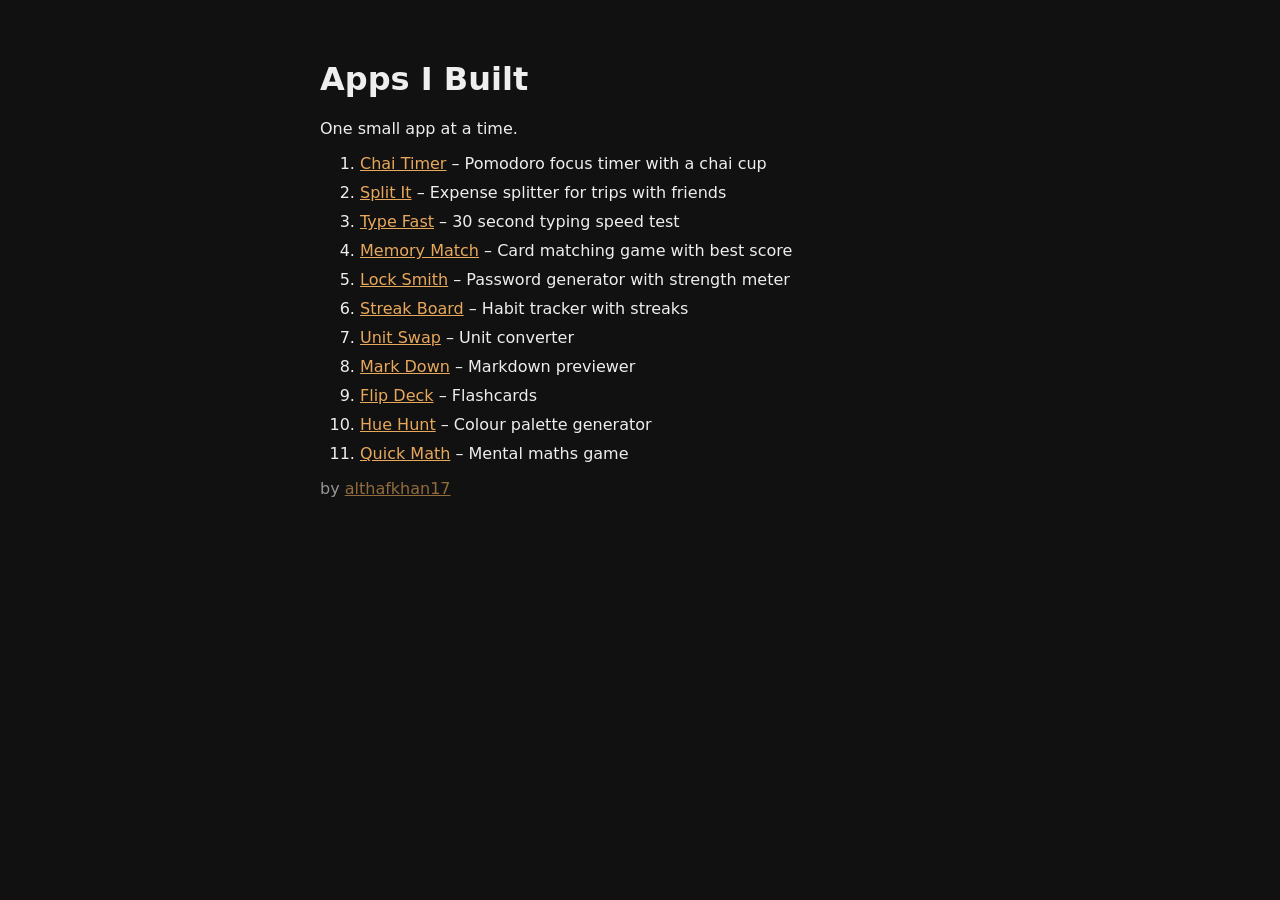
<file: index.html>
<!DOCTYPE html>
<html lang="en"><head><meta charset="UTF-8"><meta name="viewport" content="width=device-width, initial-scale=1.0">
<title>Apps I Built</title>
<style>body{font-family:system-ui,sans-serif;background:#111;color:#eee;max-width:640px;margin:60px auto;padding:0 20px}a{color:#e8a85c}li{margin:10px 0}</style>
</head><body>
<h1>Apps I Built</h1>
<p>One small app at a time.</p>
<ol>
  <li><a href="chai-timer/">Chai Timer</a> – Pomodoro focus timer with a chai cup</li>
  <li><a href="expense-splitter/">Split It</a> – Expense splitter for trips with friends</li>
  <li><a href="typing-test/">Type Fast</a> – 30 second typing speed test</li>
  <li><a href="memory-match/">Memory Match</a> – Card matching game with best score</li>
  <li><a href="password-generator/">Lock Smith</a> – Password generator with strength meter</li>
  <li><a href="habit-tracker/">Streak Board</a> – Habit tracker with streaks</li>
  <li><a href="unit-converter/">Unit Swap</a> – Unit converter</li>
  <li><a href="markdown-previewer/">Mark Down</a> – Markdown previewer</li>
  <li><a href="flashcards/">Flip Deck</a> – Flashcards</li>
  <li><a href="color-palette/">Hue Hunt</a> – Colour palette generator</li>
  <li><a href="quick-math/">Quick Math</a> – Mental maths game</li>
</ol>
<p style="opacity:.6">by <a href="https://github.com/althafkhan17">althafkhan17</a></p>
</body></html>
</file>
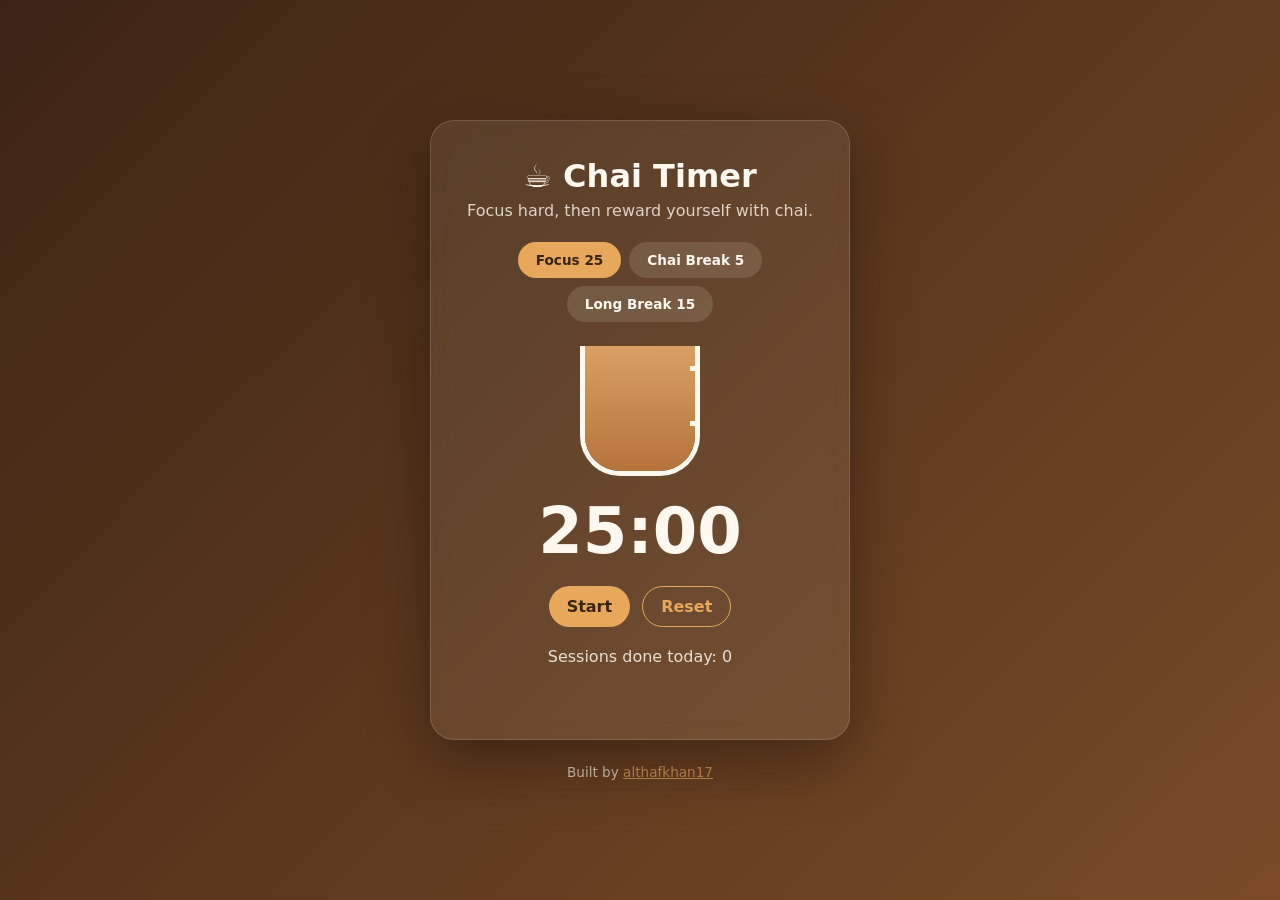
<file: chai-timer/index.html>
<!DOCTYPE html>
<html lang="en">
<head>
<meta charset="UTF-8">
<meta name="viewport" content="width=device-width, initial-scale=1.0">
<title>Chai Timer ☕ – Focus. Break. Chai.</title>
<link rel="stylesheet" href="style.css">
</head>
<body>
<main class="card">
  <h1>☕ Chai Timer</h1>
  <p class="tag">Focus hard, then reward yourself with chai.</p>
  <div class="modes">
    <button data-mode="focus" class="active">Focus 25</button>
    <button data-mode="short">Chai Break 5</button>
    <button data-mode="long">Long Break 15</button>
  </div>
  <div class="cup"><div class="fill" id="fill"></div></div>
  <div class="time" id="time">25:00</div>
  <div class="controls">
    <button id="start">Start</button>
    <button id="reset" class="ghost">Reset</button>
  </div>
  <p class="stats">Sessions done today: <span id="count">0</span></p>
  <p class="quote" id="quote"></p>
</main>
<footer>Built by <a href="https://github.com/althafkhan17">althafkhan17</a></footer>
<script src="app.js"></script>
</body>
</html>
</file>
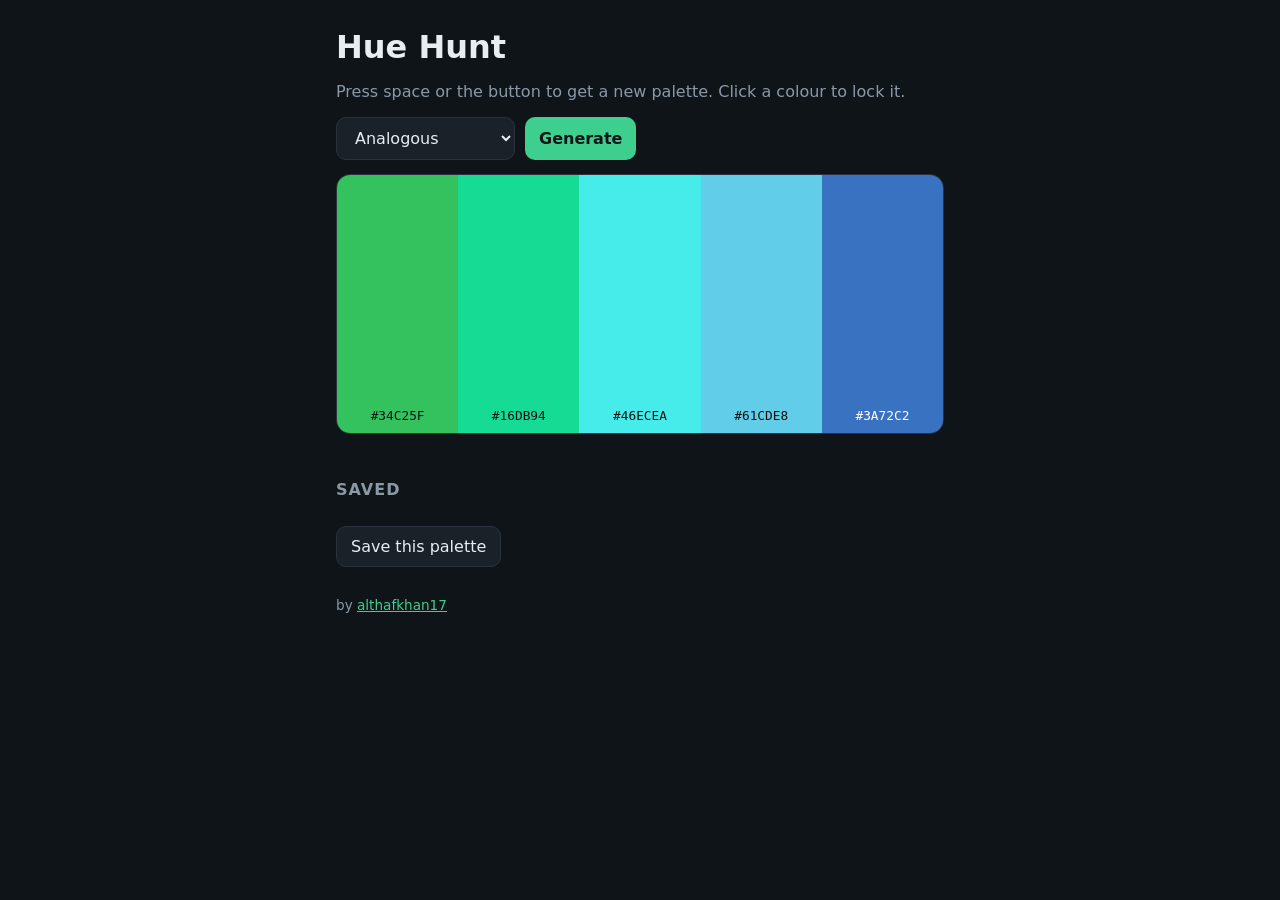
<file: color-palette/index.html>
<!DOCTYPE html>
<html lang="en"><head><meta charset="utf-8"><meta name="viewport" content="width=device-width,initial-scale=1">
<title>Hue Hunt</title><link rel="stylesheet" href="style.css"></head>
<body><div class="app">
<header><h1>Hue Hunt</h1><p class="tagline">Press space or the button to get a new palette. Click a colour to lock it.</p></header>
<div class="controls"><select id="mode"><option value="analogous">Analogous</option><option value="complementary">Complementary</option><option value="triadic">Triadic</option><option value="random">Random</option></select>
<button id="gen">Generate</button></div>
<div id="palette" class="palette"></div>
<p id="msg" class="msg"></p>
<h2>Saved</h2><div id="saved" class="saved"></div>
<button id="save" class="ghost">Save this palette</button>
<footer>by <a href="https://github.com/althafkhan17">althafkhan17</a></footer>
</div><script src="app.js"></script></body></html>
</file>
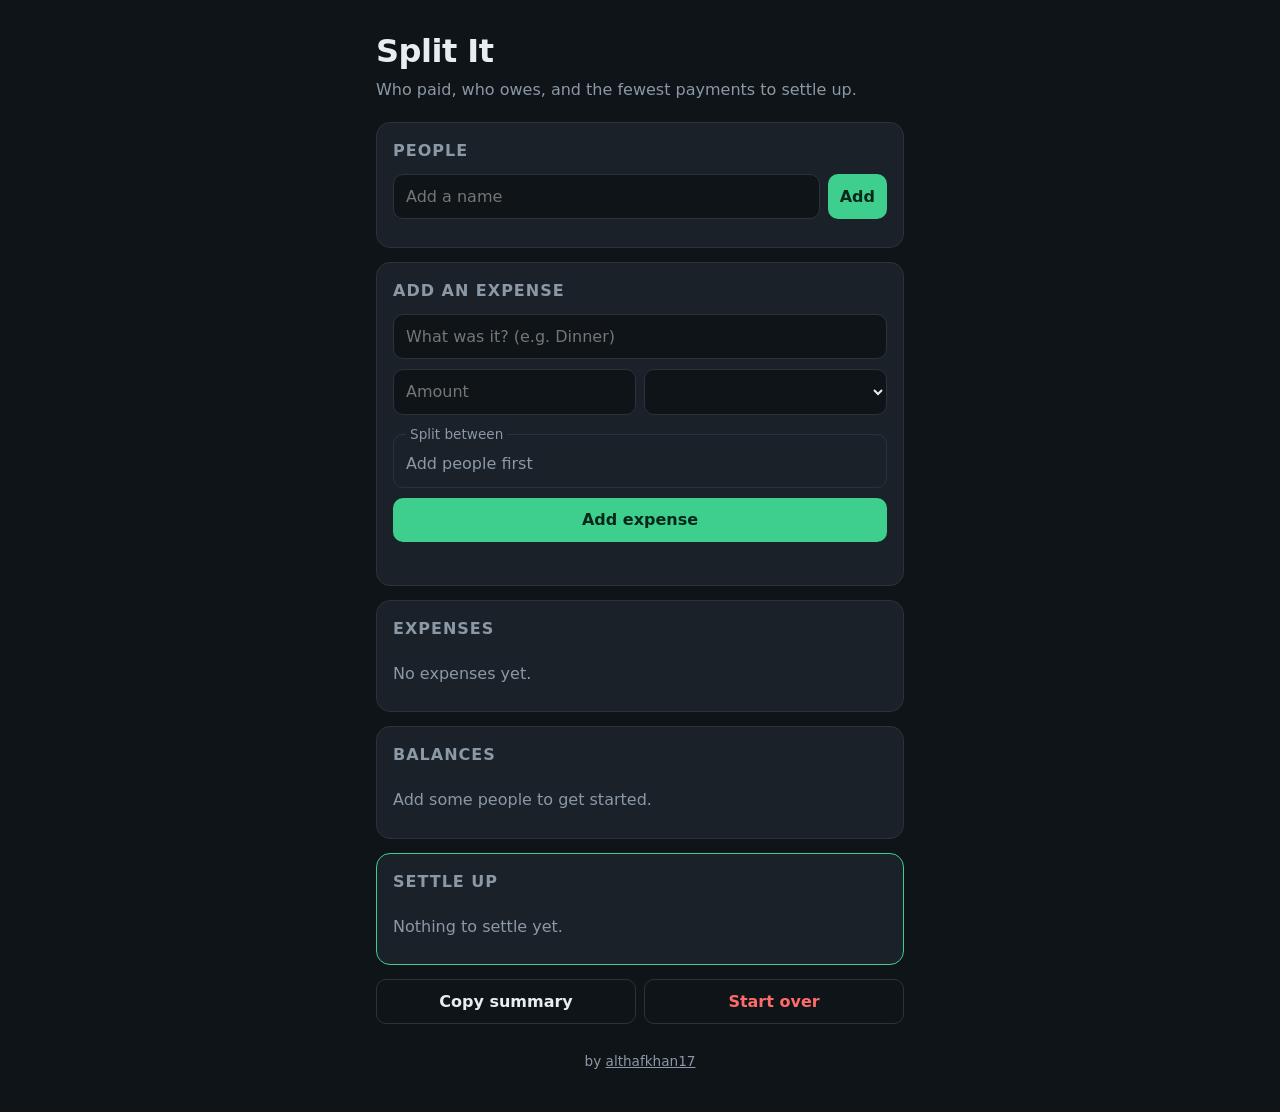
<file: expense-splitter/index.html>
<!DOCTYPE html>
<html lang="en">
<head>
  <meta charset="UTF-8">
  <meta name="viewport" content="width=device-width, initial-scale=1.0">
  <title>Split It</title>
  <link rel="stylesheet" href="style.css">
</head>
<body>
  <main class="app">
    <header>
      <h1>Split It</h1>
      <p class="tagline">Who paid, who owes, and the fewest payments to settle up.</p>
    </header>

    <section class="card">
      <h2>People</h2>
      <form id="person-form" class="row">
        <input id="person-name" type="text" placeholder="Add a name" maxlength="20" autocomplete="off" required>
        <button type="submit">Add</button>
      </form>
      <ul id="people" class="chips"></ul>
    </section>

    <section class="card">
      <h2>Add an expense</h2>
      <form id="expense-form" class="stack">
        <input id="exp-desc" type="text" placeholder="What was it? (e.g. Dinner)" maxlength="40" required>
        <div class="row">
          <input id="exp-amount" type="number" min="0.01" step="0.01" inputmode="decimal" placeholder="Amount" required>
          <select id="exp-payer" required></select>
        </div>
        <fieldset>
          <legend>Split between</legend>
          <div id="exp-split" class="checks"></div>
        </fieldset>
        <button type="submit">Add expense</button>
        <p id="form-error" class="error" role="alert"></p>
      </form>
    </section>

    <section class="card">
      <div class="card-head">
        <h2>Expenses</h2>
        <span id="total" class="muted"></span>
      </div>
      <ul id="expenses" class="list"></ul>
    </section>

    <section class="card">
      <h2>Balances</h2>
      <ul id="balances" class="list"></ul>
    </section>

    <section class="card highlight">
      <h2>Settle up</h2>
      <ul id="settle" class="list"></ul>
    </section>

    <div class="actions">
      <button id="copy-btn" class="ghost">Copy summary</button>
      <button id="reset-btn" class="ghost danger">Start over</button>
    </div>

    <footer>by <a href="https://github.com/althafkhan17">althafkhan17</a></footer>
  </main>
  <script src="app.js"></script>
</body>
</html>
</file>
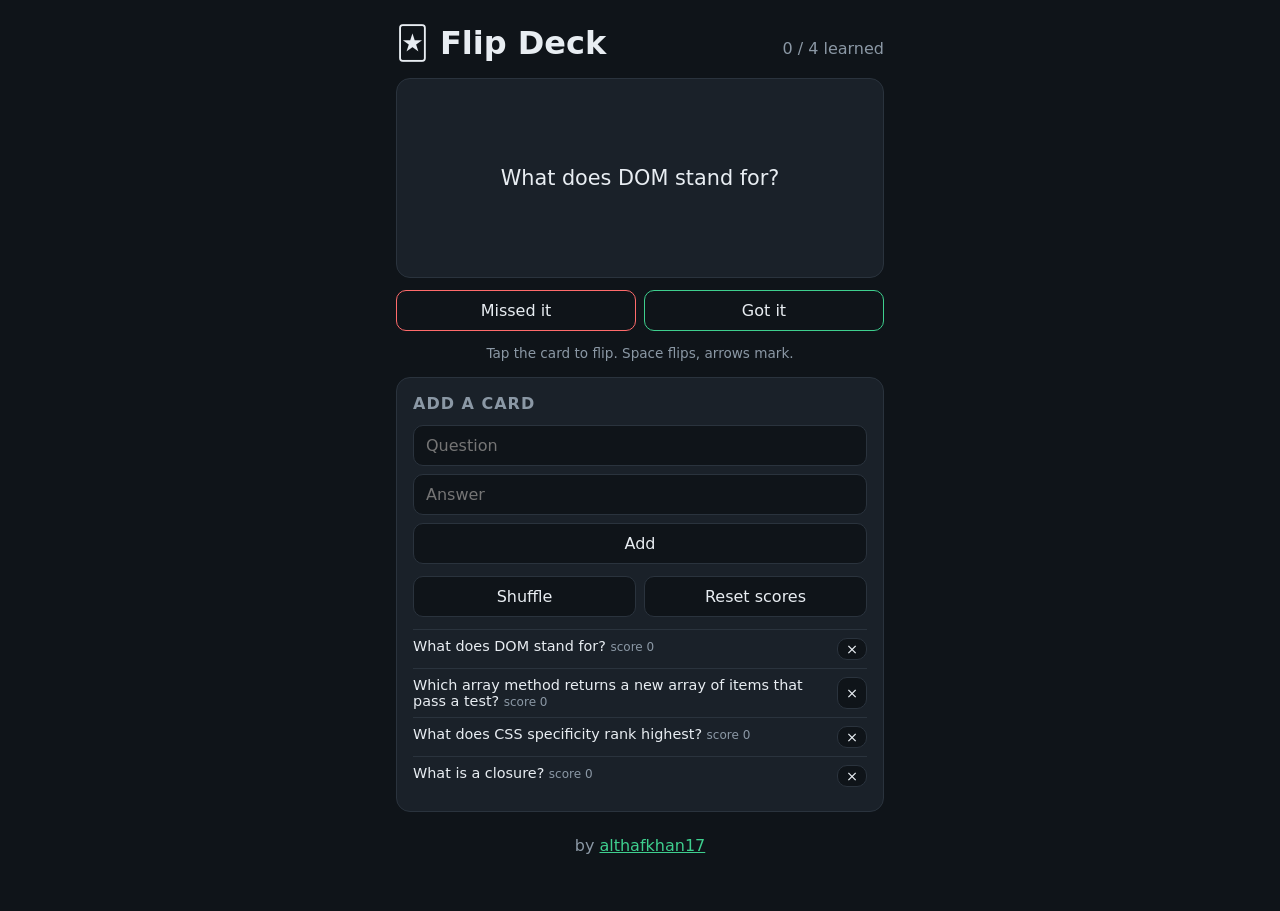
<file: flashcards/index.html>
<!DOCTYPE html>
<html lang="en"><head><meta charset="utf-8"><meta name="viewport" content="width=device-width,initial-scale=1">
<title>Flip Deck</title><link rel="stylesheet" href="style.css"></head>
<body><main class="wrap">
<header><h1>🃏 Flip Deck</h1><span id="progress"></span></header>
<section class="card-area">
<button id="card" class="fc" aria-label="Flashcard, press to flip"><span id="face"></span></button>
<div class="row"><button id="wrong" class="bad">Missed it</button><button id="right" class="good">Got it</button></div>
<p class="hint">Tap the card to flip. Space flips, arrows mark.</p>
</section>
<section class="panel">
<h2>Add a card</h2>
<form id="form"><input id="q" placeholder="Question" required><input id="a" placeholder="Answer" required><button>Add</button></form>
<div class="row"><button id="shuffle">Shuffle</button><button id="reset">Reset scores</button></div>
<ul id="list"></ul>
</section>
<p class="foot">by <a href="https://github.com/althafkhan17">althafkhan17</a></p>
</main><script src="app.js"></script></body></html>
</file>
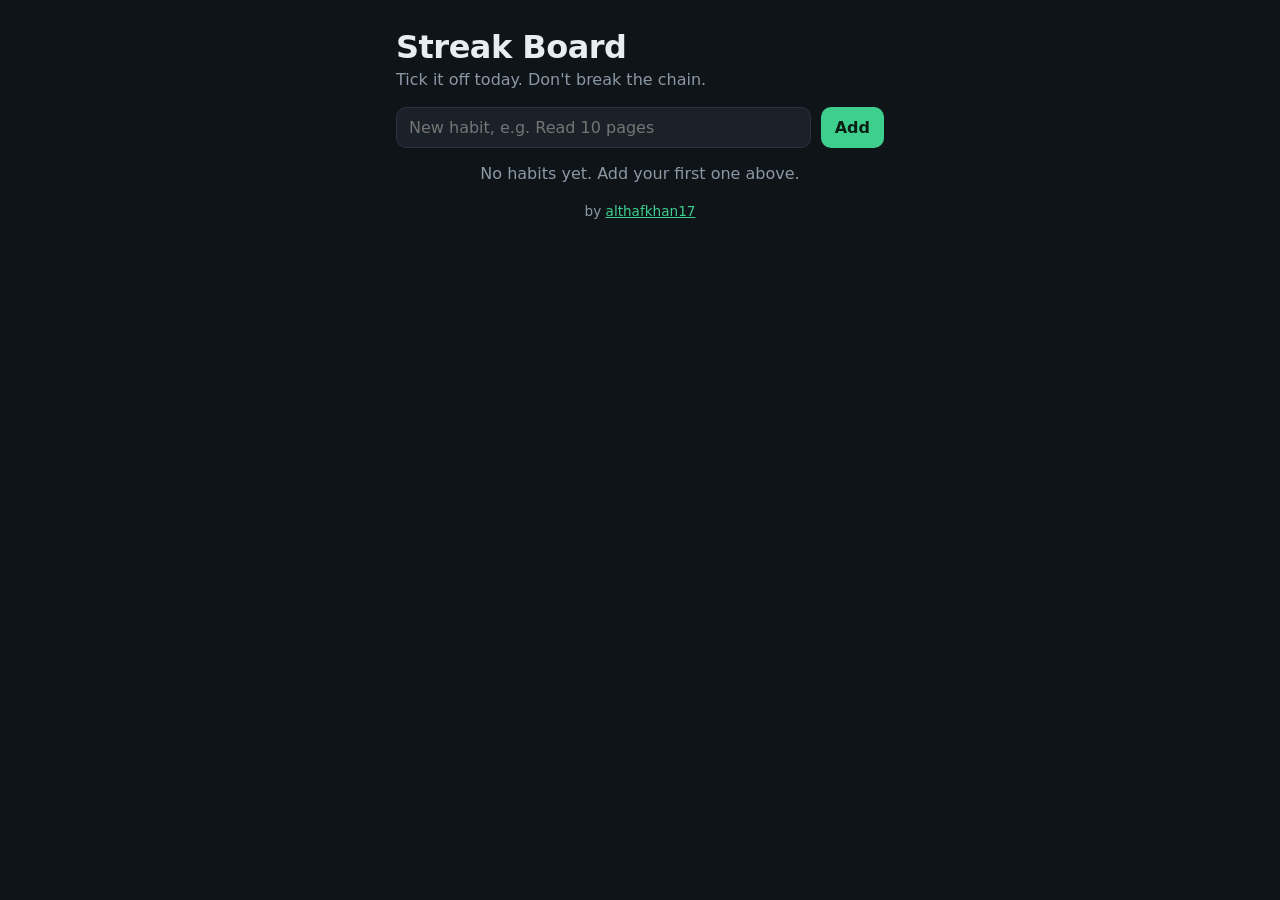
<file: habit-tracker/index.html>
<!DOCTYPE html>
<html lang="en">
<head>
<meta charset="UTF-8">
<meta name="viewport" content="width=device-width, initial-scale=1">
<title>Streak Board</title>
<link rel="stylesheet" href="style.css">
</head>
<body>
<main class="app">
  <header>
    <h1>Streak Board</h1>
    <p class="tagline">Tick it off today. Don't break the chain.</p>
  </header>
  <form id="form" class="add">
    <input id="name" type="text" maxlength="40" placeholder="New habit, e.g. Read 10 pages" aria-label="Habit name" required>
    <button type="submit">Add</button>
  </form>
  <section id="list" class="list" aria-label="Habits"></section>
  <p id="empty" class="empty">No habits yet. Add your first one above.</p>
  <footer>by <a href="https://github.com/althafkhan17">althafkhan17</a></footer>
</main>
<script src="logic.js"></script>
<script src="app.js"></script>
</body>
</html>
</file>
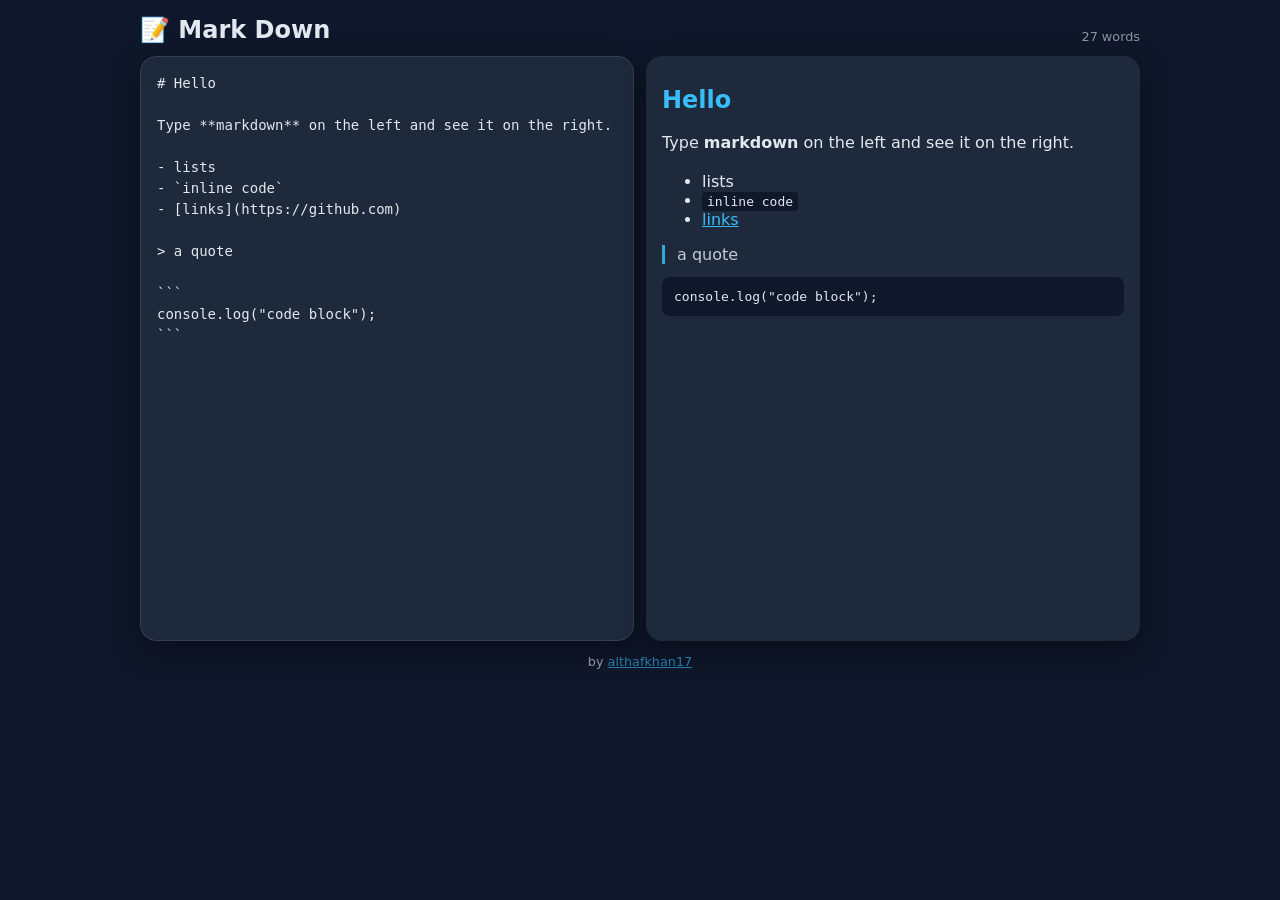
<file: markdown-previewer/index.html>
<!DOCTYPE html>
<html lang="en"><head><meta charset="utf-8"><meta name="viewport" content="width=device-width,initial-scale=1">
<title>Mark Down</title><link rel="stylesheet" href="style.css"></head>
<body><main class="wrap">
<header><h1>📝 Mark Down</h1><span id="count"></span></header>
<div class="panes">
<textarea id="src" spellcheck="false" aria-label="Markdown input"></textarea>
<div id="out" class="preview" aria-live="polite"></div>
</div>
<p class="foot">by <a href="https://github.com/althafkhan17">althafkhan17</a></p>
</main><script src="app.js"></script></body></html>
</file>
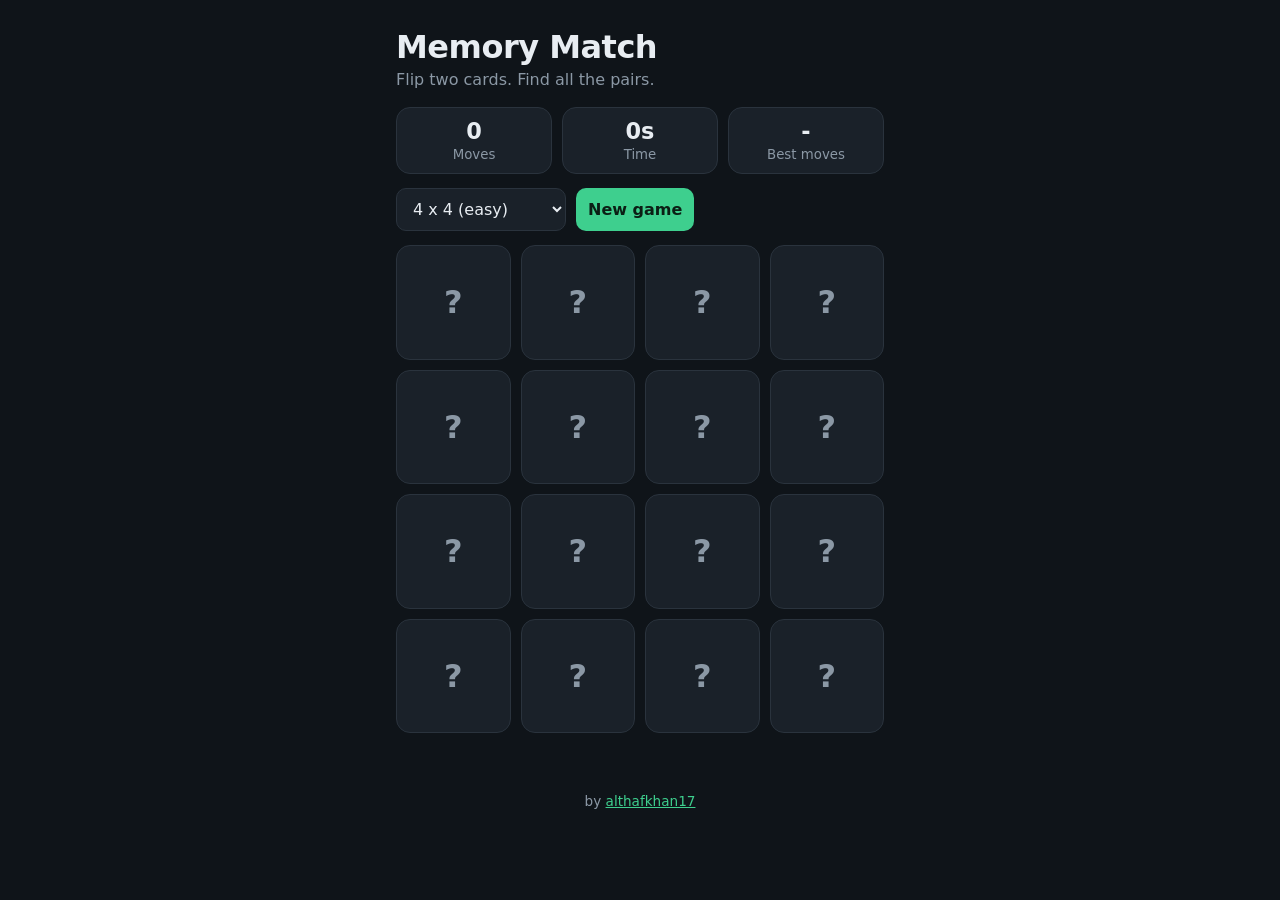
<file: memory-match/index.html>
<!DOCTYPE html>
<html lang="en">
<head>
<meta charset="UTF-8">
<meta name="viewport" content="width=device-width, initial-scale=1">
<title>Memory Match</title>
<link rel="stylesheet" href="style.css">
</head>
<body>
<main class="app">
  <header>
    <h1>Memory Match</h1>
    <p class="tagline">Flip two cards. Find all the pairs.</p>
  </header>
  <section class="stats">
    <div class="stat"><span id="moves">0</span><small>Moves</small></div>
    <div class="stat"><span id="time">0s</span><small>Time</small></div>
    <div class="stat"><span id="best">-</span><small>Best moves</small></div>
  </section>
  <div class="controls">
    <select id="size" aria-label="Board size">
      <option value="8">4 x 4 (easy)</option>
      <option value="12">4 x 6 (medium)</option>
    </select>
    <button id="restart">New game</button>
  </div>
  <section id="board" class="board" aria-label="Game board"></section>
  <p id="msg" class="msg"></p>
  <footer>by <a href="https://github.com/althafkhan17">althafkhan17</a></footer>
</main>
<script src="app.js"></script>
</body>
</html>
</file>
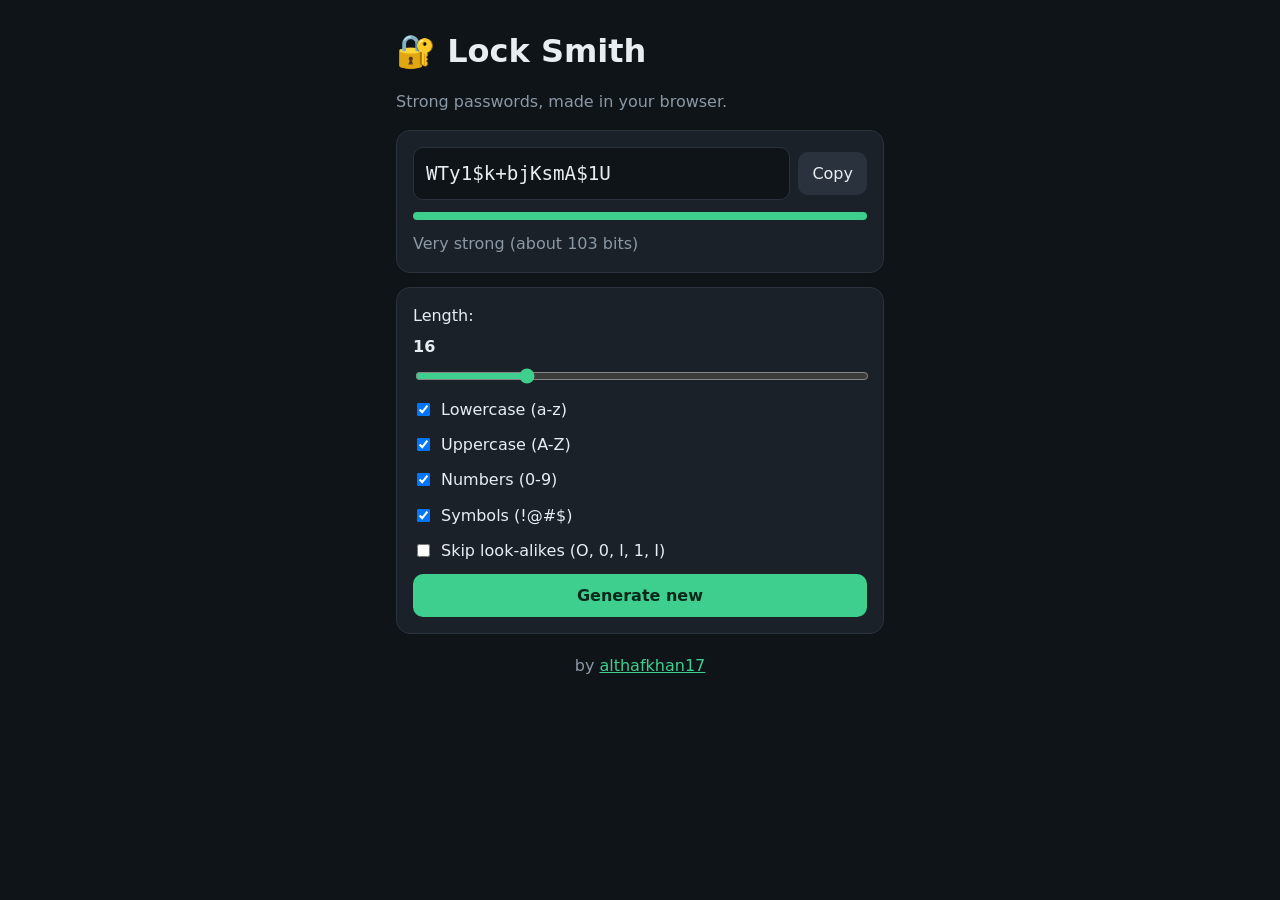
<file: password-generator/index.html>
<!DOCTYPE html>
<html lang="en">
<head>
<meta charset="UTF-8">
<meta name="viewport" content="width=device-width, initial-scale=1">
<title>Lock Smith - Password Generator</title>
<link rel="stylesheet" href="style.css">
</head>
<body>
<main class="app">
  <h1>🔐 Lock Smith</h1>
  <p class="tagline">Strong passwords, made in your browser.</p>
  <section class="card">
    <div class="out">
      <output id="pw" aria-live="polite"></output>
      <button id="copy" type="button">Copy</button>
    </div>
    <div class="meter"><div id="bar"></div></div>
    <p id="strength" class="muted"></p>
  </section>
  <section class="card">
    <label class="len">Length: <b id="lenVal">16</b>
      <input id="len" type="range" min="6" max="48" value="16"></label>
    <label><input type="checkbox" id="lower" checked> Lowercase (a-z)</label>
    <label><input type="checkbox" id="upper" checked> Uppercase (A-Z)</label>
    <label><input type="checkbox" id="digits" checked> Numbers (0-9)</label>
    <label><input type="checkbox" id="symbols" checked> Symbols (!@#$)</label>
    <label><input type="checkbox" id="ambig"> Skip look-alikes (O, 0, l, 1, I)</label>
    <button id="gen" type="button" class="primary">Generate new</button>
  </section>
  <footer>by <a href="https://github.com/althafkhan17">althafkhan17</a></footer>
</main>
<script src="app.js"></script>
</body>
</html>
</file>
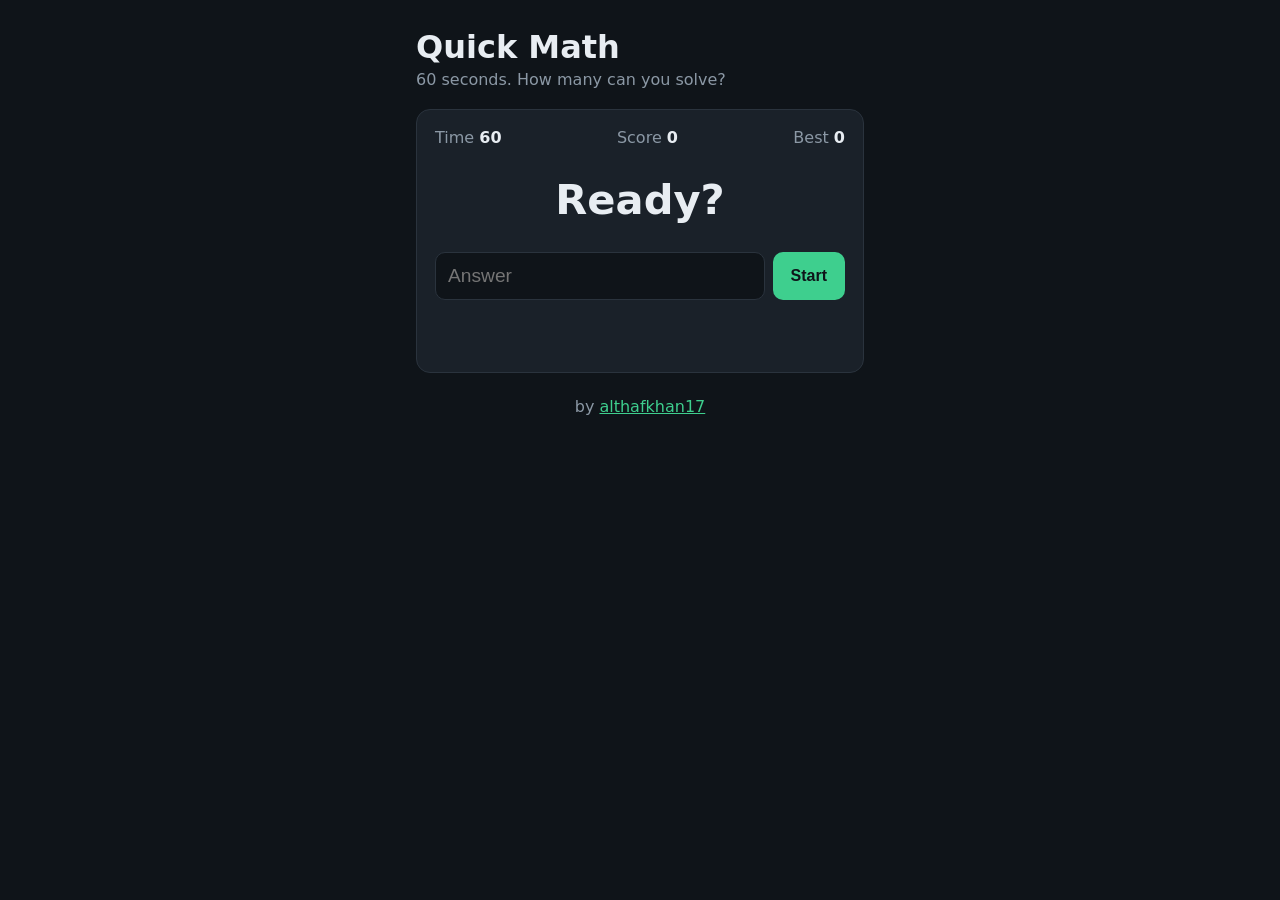
<file: quick-math/index.html>
<!DOCTYPE html>
<html lang="en"><head><meta charset="utf-8"><meta name="viewport" content="width=device-width,initial-scale=1">
<title>Quick Math</title><link rel="stylesheet" href="style.css"></head>
<body><main class="app">
<header><h1>Quick Math</h1><p class="tagline">60 seconds. How many can you solve?</p></header>
<section class="card">
<div class="stats"><span>Time <b id="time">60</b></span><span>Score <b id="score">0</b></span><span>Best <b id="best">0</b></span></div>
<div id="question" class="question">Ready?</div>
<form id="form"><input id="answer" type="number" inputmode="numeric" autocomplete="off" disabled placeholder="Answer"><button id="start" type="button">Start</button></form>
<p id="msg" class="msg"></p>
</section>
<footer>by <a href="https://github.com/althafkhan17">althafkhan17</a></footer>
</main><script src="app.js"></script></body></html>
</file>
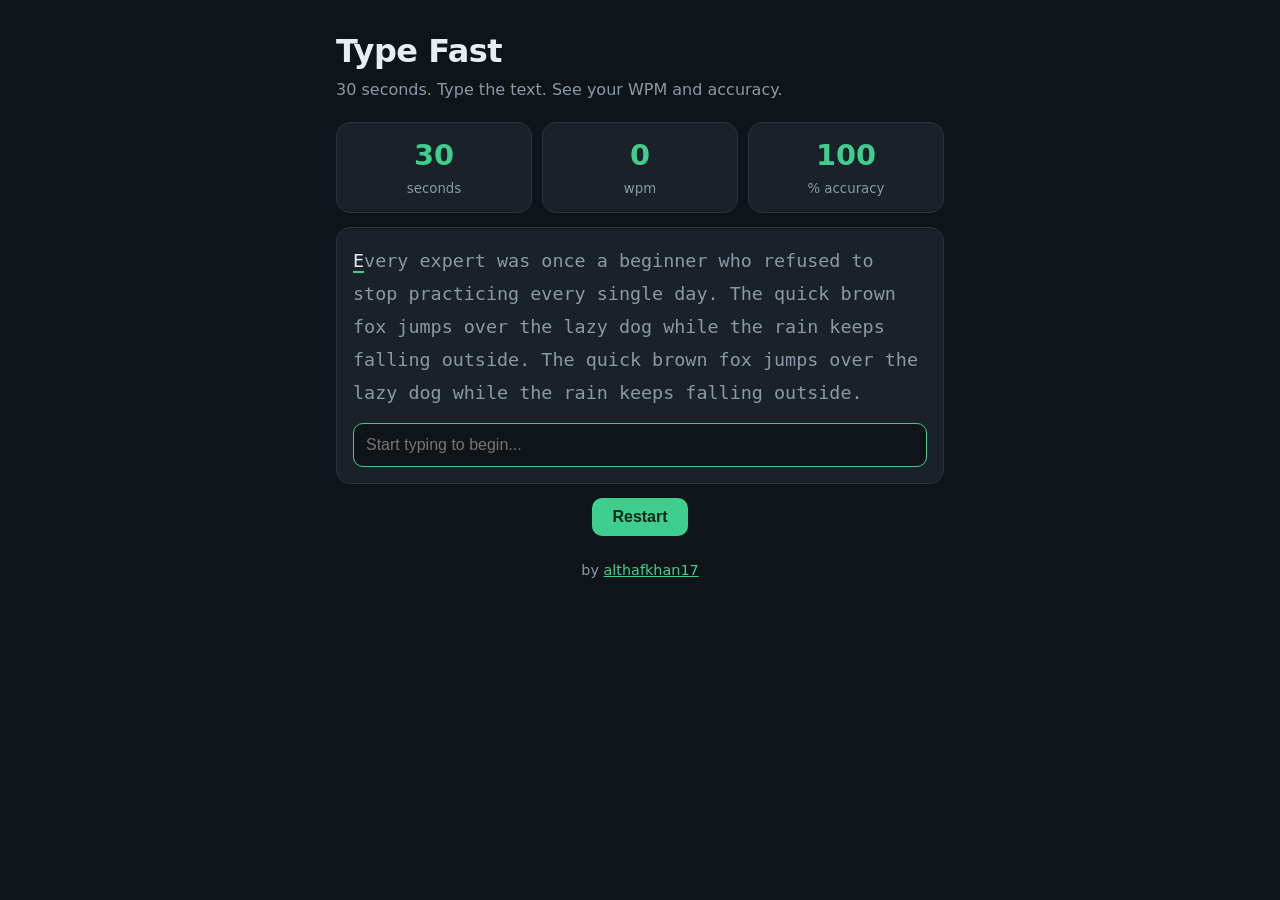
<file: typing-test/index.html>
<!DOCTYPE html>
<html lang="en">
<head>
  <meta charset="UTF-8">
  <meta name="viewport" content="width=device-width, initial-scale=1.0">
  <title>Type Fast</title>
  <link rel="stylesheet" href="style.css">
</head>
<body>
  <main class="app">
    <header>
      <h1>Type Fast</h1>
      <p class="tagline">30 seconds. Type the text. See your WPM and accuracy.</p>
    </header>
    <section class="stats">
      <div class="stat"><span id="time">30</span><small>seconds</small></div>
      <div class="stat"><span id="wpm">0</span><small>wpm</small></div>
      <div class="stat"><span id="acc">100</span><small>% accuracy</small></div>
    </section>
    <section class="card">
      <div id="text" class="text" aria-label="Text to type"></div>
      <input id="input" type="text" autocomplete="off" autocapitalize="off" autocorrect="off" spellcheck="false" placeholder="Start typing to begin...">
    </section>
    <section class="card" id="result" hidden>
      <h2>Result</h2>
      <p id="result-text"></p>
      <p class="muted">Best: <strong id="best">0</strong> wpm</p>
    </section>
    <div class="actions"><button id="restart">Restart</button></div>
    <footer>by <a href="https://github.com/althafkhan17">althafkhan17</a></footer>
  </main>
  <script src="app.js"></script>
</body>
</html>
</file>
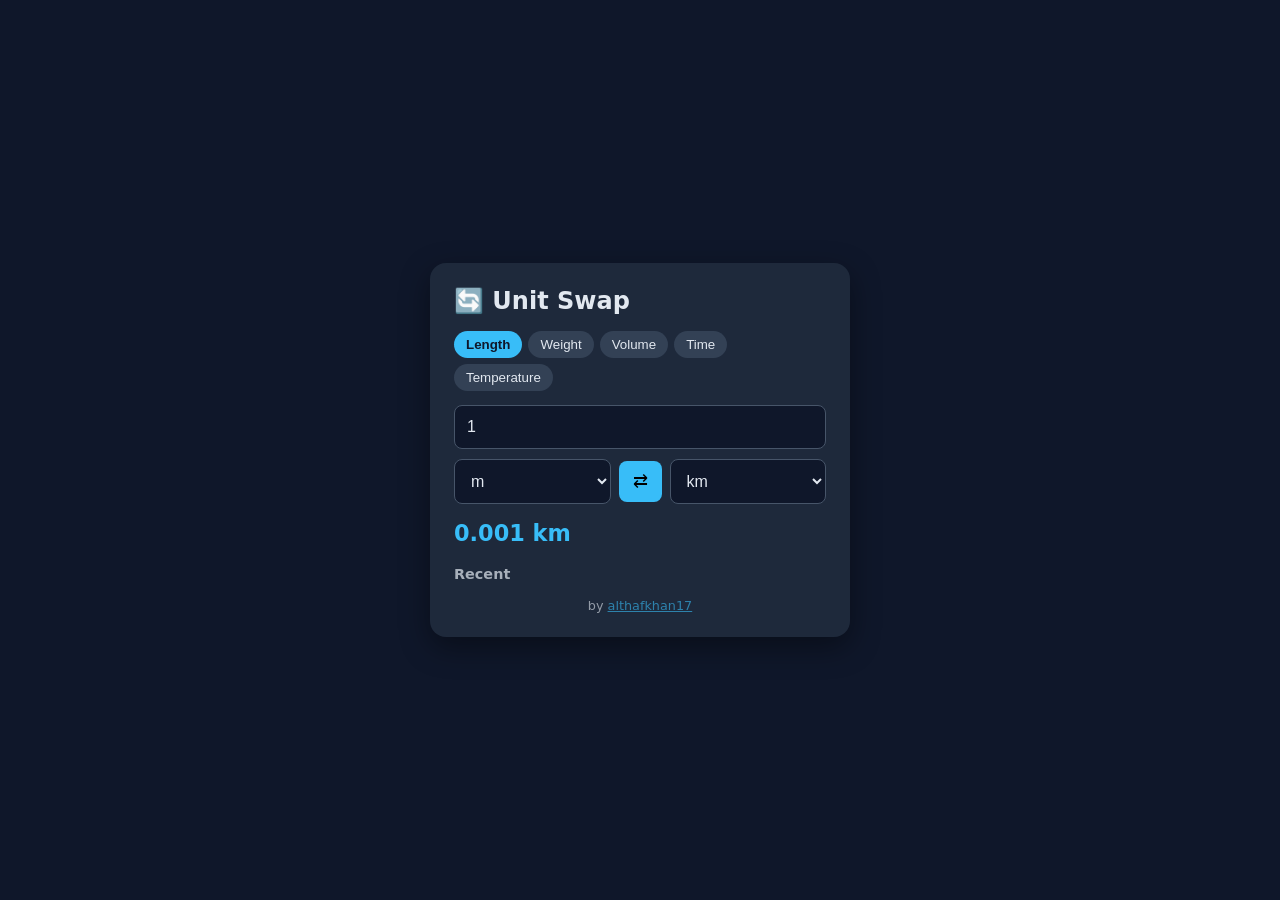
<file: unit-converter/index.html>
<!DOCTYPE html>
<html lang="en"><head><meta charset="utf-8"><meta name="viewport" content="width=device-width,initial-scale=1">
<title>Unit Swap</title><link rel="stylesheet" href="style.css"></head>
<body><main class="card">
<h1>🔄 Unit Swap</h1>
<div class="tabs" id="tabs"></div>
<input id="val" type="number" step="any" value="1" aria-label="Value">
<div class="row"><select id="from" aria-label="From"></select><button id="swap" title="Swap">⇄</button><select id="to" aria-label="To"></select></div>
<div class="result" id="result"></div>
<h2>Recent</h2><ul id="history"></ul>
<p class="foot">by <a href="https://github.com/althafkhan17">althafkhan17</a></p>
</main><script src="app.js"></script></body></html>
</file>
<file: chai-timer/style.css>
*{box-sizing:border-box;margin:0;padding:0}
body{font-family:system-ui,-apple-system,Segoe UI,Roboto,sans-serif;min-height:100vh;display:flex;flex-direction:column;align-items:center;justify-content:center;background:linear-gradient(135deg,#3b2414,#7a4a26);color:#fff8ee;padding:20px}
.card{background:rgba(255,248,238,.08);backdrop-filter:blur(8px);border:1px solid rgba(255,248,238,.15);border-radius:24px;padding:36px 28px;width:100%;max-width:420px;text-align:center;box-shadow:0 20px 60px rgba(0,0,0,.35)}
h1{font-size:2rem;margin-bottom:6px}
.tag{opacity:.8;margin-bottom:22px}
.modes{display:flex;gap:8px;justify-content:center;flex-wrap:wrap;margin-bottom:24px}
button{font:inherit;cursor:pointer;border:none;border-radius:999px;padding:10px 18px;background:#e8a85c;color:#3b2414;font-weight:600;transition:transform .1s,opacity .2s}
button:active{transform:scale(.96)}
.modes button{background:rgba(255,248,238,.12);color:#fff8ee;font-size:.85rem}
.modes button.active{background:#e8a85c;color:#3b2414}
.ghost{background:transparent;border:1px solid #e8a85c;color:#e8a85c}
.cup{width:120px;height:130px;margin:0 auto 18px;border:5px solid #fff8ee;border-top:none;border-radius:0 0 40px 40px;position:relative;overflow:hidden}
.cup::after{content:"";position:absolute;right:-30px;top:20px;width:30px;height:50px;border:5px solid #fff8ee;border-left:none;border-radius:0 30px 30px 0}
.fill{position:absolute;bottom:0;left:0;right:0;height:100%;background:linear-gradient(#d9a066,#b5733a);transition:height 1s linear}
.time{font-size:4rem;font-weight:700;font-variant-numeric:tabular-nums;margin-bottom:18px}
.controls{display:flex;gap:12px;justify-content:center;margin-bottom:20px}
.stats{opacity:.85}
.quote{margin-top:14px;font-style:italic;opacity:.7;min-height:1.4em}
footer{margin-top:24px;opacity:.6;font-size:.85rem}
footer a{color:#e8a85c}
</file>
<file: color-palette/style.css>
:root{--bg:#0f1419;--card:#1a2129;--line:#2a333d;--text:#e8edf2;--muted:#8b98a5;--accent:#3ecf8e}
*{box-sizing:border-box}
body{margin:0;font-family:system-ui,-apple-system,"Segoe UI",Roboto,sans-serif;background:var(--bg);color:var(--text)}
.app{max-width:640px;margin:0 auto;padding:28px 16px 40px}
h1{margin:0;font-size:2rem}.tagline{color:var(--muted)}
h2{font-size:1rem;text-transform:uppercase;letter-spacing:1px;color:var(--muted)}
.controls{display:flex;gap:10px;margin-bottom:14px}
select,button{font:inherit;padding:10px 14px;border-radius:10px;border:1px solid var(--line);background:var(--card);color:var(--text)}
#gen{background:var(--accent);color:#0f1419;border:0;font-weight:600;cursor:pointer}
.ghost{cursor:pointer}
.palette{display:flex;height:260px;border-radius:14px;overflow:hidden;border:1px solid var(--line)}
.sw{flex:1;display:flex;flex-direction:column;justify-content:flex-end;align-items:center;padding:10px 2px;cursor:pointer;font-family:monospace;font-size:.8rem}
.sw.locked::before{content:"🔒";margin-bottom:6px}
.msg{min-height:1.2em;color:var(--accent);font-size:.9rem}
.saved{display:grid;gap:8px;margin-bottom:14px}
.mini{display:flex;height:34px;border-radius:8px;overflow:hidden;cursor:pointer;border:1px solid var(--line)}
.mini span{flex:1}
footer{margin-top:30px;color:var(--muted);font-size:.85rem}footer a{color:var(--accent)}
@media(max-width:480px){.palette{height:340px;flex-direction:column}.sw{flex-direction:row;justify-content:center;align-items:center}.sw.locked::before{margin:0 8px 0 0}}
</file>
<file: expense-splitter/style.css>
:root {
  --bg: #0f1419;
  --card: #1a2129;
  --line: #2a333d;
  --text: #e8edf2;
  --muted: #8b98a5;
  --accent: #3ecf8e;
  --red: #ff6b6b;
  --radius: 14px;
}

* { box-sizing: border-box; }

body {
  margin: 0;
  font-family: system-ui, -apple-system, "Segoe UI", Roboto, sans-serif;
  background: var(--bg);
  color: var(--text);
  line-height: 1.45;
}

.app {
  max-width: 560px;
  margin: 0 auto;
  padding: 28px 16px 40px;
}

header h1 { margin: 0; font-size: 2rem; letter-spacing: -0.5px; }
.tagline { margin: 4px 0 20px; color: var(--muted); }

.card {
  background: var(--card);
  border: 1px solid var(--line);
  border-radius: var(--radius);
  padding: 16px;
  margin-bottom: 14px;
}
.card.highlight { border-color: var(--accent); }
.card h2 { margin: 0 0 12px; font-size: 1rem; text-transform: uppercase; letter-spacing: 1px; color: var(--muted); }
.card-head { display: flex; justify-content: space-between; align-items: baseline; }

.row { display: flex; gap: 8px; }
.row > * { flex: 1; min-width: 0; }
.row > button { flex: 0 0 auto; }
.stack { display: flex; flex-direction: column; gap: 10px; }

input, select, button {
  font: inherit;
  color: var(--text);
  background: var(--bg);
  border: 1px solid var(--line);
  border-radius: 10px;
  padding: 10px 12px;
}
input:focus, select:focus { outline: 2px solid var(--accent); outline-offset: -1px; }

button {
  background: var(--accent);
  color: #06281a;
  border: none;
  font-weight: 600;
  cursor: pointer;
}
button:active { transform: scale(0.98); }
button.ghost { background: transparent; color: var(--text); border: 1px solid var(--line); }
button.danger { color: var(--red); }

fieldset { border: 1px solid var(--line); border-radius: 10px; margin: 0; padding: 8px 12px 12px; }
legend { color: var(--muted); font-size: 0.85rem; padding: 0 4px; }

.checks { display: flex; flex-wrap: wrap; gap: 8px; }
.checks label {
  display: flex; align-items: center; gap: 6px;
  background: var(--bg); border: 1px solid var(--line);
  border-radius: 999px; padding: 6px 12px; cursor: pointer; user-select: none;
}
.checks input { accent-color: var(--accent); margin: 0; padding: 0; }

.chips { list-style: none; padding: 0; margin: 12px 0 0; display: flex; flex-wrap: wrap; gap: 8px; }
.chips li {
  display: flex; align-items: center; gap: 6px;
  background: var(--bg); border: 1px solid var(--line);
  border-radius: 999px; padding: 4px 6px 4px 12px;
}
.chips button, .list button.x {
  background: transparent; color: var(--muted); padding: 2px 8px; border-radius: 999px; font-size: 1.1rem; line-height: 1;
}
.chips button:hover, .list button.x:hover { color: var(--red); }

.list { list-style: none; padding: 0; margin: 0; }
.list li {
  display: flex; justify-content: space-between; align-items: center; gap: 10px;
  padding: 10px 0; border-bottom: 1px solid var(--line);
}
.list li:last-child { border-bottom: none; }
.list .sub { display: block; color: var(--muted); font-size: 0.85rem; }
.list .right { display: flex; align-items: center; gap: 4px; white-space: nowrap; }

.pos { color: var(--accent); }
.neg { color: var(--red); }
.muted, .empty { color: var(--muted); }
.empty { padding: 4px 0; }
.error { color: var(--red); margin: 0; min-height: 1.2em; font-size: 0.9rem; }

.actions { display: flex; gap: 8px; }
.actions button { flex: 1; }

footer { text-align: center; color: var(--muted); margin-top: 28px; font-size: 0.85rem; }
footer a { color: var(--muted); }

@media (max-width: 400px) {
  header h1 { font-size: 1.7rem; }
  .row { flex-wrap: wrap; }
}
</file>
<file: flashcards/style.css>
:root{--bg:#0f1419;--card:#1a2129;--line:#2a333d;--text:#e8edf2;--muted:#8b98a5;--accent:#3ecf8e;--red:#ff6b6b}
*{box-sizing:border-box}
body{margin:0;font-family:system-ui,-apple-system,"Segoe UI",Roboto,sans-serif;background:var(--bg);color:var(--text)}
.wrap{max-width:520px;margin:0 auto;padding:24px 16px 40px}
header{display:flex;justify-content:space-between;align-items:baseline}
h1{margin:0 0 16px;font-size:2rem}
#progress{color:var(--muted)}
.fc{width:100%;min-height:200px;padding:24px;font:inherit;font-size:1.3rem;color:var(--text);background:var(--card);border:1px solid var(--line);border-radius:14px;cursor:pointer;transition:transform .2s}
.fc.flipped{border-color:var(--accent);color:var(--accent)}
.fc:active{transform:scale(.98)}
.row{display:flex;gap:8px;margin:12px 0}
.row button{flex:1}
button,input{font:inherit;color:var(--text);background:var(--bg);border:1px solid var(--line);border-radius:10px;padding:10px 12px}
button{cursor:pointer}
.good{border-color:var(--accent)}.bad{border-color:var(--red)}
.hint{color:var(--muted);font-size:.85rem;text-align:center}
.panel{background:var(--card);border:1px solid var(--line);border-radius:14px;padding:16px;margin-top:16px}
.panel h2{margin:0 0 12px;font-size:1rem;text-transform:uppercase;letter-spacing:1px;color:var(--muted)}
form{display:flex;flex-direction:column;gap:8px}
ul{list-style:none;padding:0;margin:0}
li{display:flex;justify-content:space-between;gap:8px;padding:8px 0;border-top:1px solid var(--line);font-size:.9rem}
li small{color:var(--muted)}
li button{padding:2px 8px}
.foot{text-align:center;color:var(--muted);margin-top:24px}.foot a{color:var(--accent)}
</file>
<file: habit-tracker/style.css>
:root{--bg:#0f1419;--card:#1a2129;--line:#2a333d;--text:#e8edf2;--muted:#8b98a5;--accent:#3ecf8e;--radius:14px}
*{box-sizing:border-box}
body{margin:0;font-family:system-ui,-apple-system,"Segoe UI",Roboto,sans-serif;background:var(--bg);color:var(--text)}
.app{max-width:520px;margin:0 auto;padding:28px 16px 40px}
h1{margin:0;font-size:2rem;letter-spacing:-.5px}
.tagline{color:var(--muted);margin:4px 0 18px}
.add{display:flex;gap:10px;margin-bottom:16px}
input{flex:1;min-width:0;font:inherit;color:var(--text);background:var(--card);border:1px solid var(--line);border-radius:10px;padding:10px 12px}
button{font:inherit;background:var(--accent);color:#0b1f15;border:0;border-radius:10px;padding:10px 14px;font-weight:700;cursor:pointer}
.habit{background:var(--card);border:1px solid var(--line);border-radius:var(--radius);padding:14px;margin-bottom:12px}
.top{display:flex;align-items:center;gap:10px}
.top .name{flex:1;font-weight:600}
.streak{color:var(--accent);font-weight:700;white-space:nowrap}
.check{padding:8px 12px}
.check.done{background:#13261d;color:var(--accent);border:1px solid var(--accent)}
.del{background:none;color:var(--muted);padding:4px 8px;font-size:1.1rem}
.week{display:grid;grid-template-columns:repeat(7,1fr);gap:6px;margin-top:12px}
.day{text-align:center;font-size:.7rem;color:var(--muted)}
.dot{height:26px;margin-top:4px;border-radius:8px;background:var(--bg);border:1px solid var(--line)}
.dot.on{background:var(--accent);border-color:var(--accent)}
.meta{color:var(--muted);font-size:.8rem;margin-top:8px}
.empty{text-align:center;color:var(--muted)}
footer{text-align:center;color:var(--muted);margin-top:20px;font-size:.85rem}
footer a{color:var(--accent)}
</file>
<file: markdown-previewer/style.css>
*{box-sizing:border-box}body{margin:0;min-height:100vh;background:#0f172a;color:#e2e8f0;font-family:system-ui,sans-serif;padding:16px}
.wrap{max-width:1000px;margin:0 auto}header{display:flex;justify-content:space-between;align-items:center}h1{font-size:1.5rem;margin:0 0 12px}#count{font-size:.8rem;opacity:.6}
.panes{display:grid;grid-template-columns:1fr 1fr;gap:12px}
@media(max-width:700px){.panes{grid-template-columns:1fr}}
textarea,.preview{background:#1e293b;border-radius:16px;padding:16px;height:65vh;overflow:auto;box-shadow:0 10px 30px #0006}
textarea{border:1px solid #334155;color:inherit;font:14px/1.5 ui-monospace,monospace;resize:none}
.preview h1,.preview h2,.preview h3{margin:.6em 0 .3em;color:#38bdf8}.preview p{line-height:1.6}
.preview code{background:#0f172a;padding:2px 5px;border-radius:4px}.preview pre{background:#0f172a;padding:12px;border-radius:8px;overflow:auto}.preview pre code{padding:0}
.preview blockquote{margin:8px 0;padding-left:12px;border-left:3px solid #38bdf8;opacity:.85}
.foot{text-align:center;font-size:.8rem;opacity:.6}a{color:#38bdf8}
</file>
<file: memory-match/style.css>
:root{--bg:#0f1419;--card:#1a2129;--line:#2a333d;--text:#e8edf2;--muted:#8b98a5;--accent:#3ecf8e;--radius:14px}
*{box-sizing:border-box}
body{margin:0;font-family:system-ui,-apple-system,"Segoe UI",Roboto,sans-serif;background:var(--bg);color:var(--text)}
.app{max-width:520px;margin:0 auto;padding:28px 16px 40px}
h1{margin:0;font-size:2rem;letter-spacing:-.5px}
.tagline{color:var(--muted);margin:4px 0 18px}
.stats{display:flex;gap:10px;margin-bottom:14px}
.stat{flex:1;background:var(--card);border:1px solid var(--line);border-radius:var(--radius);padding:10px;text-align:center}
.stat span{display:block;font-size:1.4rem;font-weight:700}
.stat small{color:var(--muted)}
.controls{display:flex;gap:10px;margin-bottom:14px}
select,button{font:inherit;color:var(--text);background:var(--card);border:1px solid var(--line);border-radius:10px;padding:10px 12px}
button{background:var(--accent);color:#0b1f15;border:0;font-weight:700;cursor:pointer}
.board{display:grid;grid-template-columns:repeat(4,1fr);gap:10px}
.card{aspect-ratio:1;perspective:600px;border:0;background:none;padding:0;cursor:pointer}
.inner{position:relative;width:100%;height:100%;transition:transform .35s;transform-style:preserve-3d}
.card.flipped .inner,.card.matched .inner{transform:rotateY(180deg)}
.face{position:absolute;inset:0;display:flex;align-items:center;justify-content:center;border-radius:var(--radius);backface-visibility:hidden;font-size:2rem}
.front{background:var(--card);border:1px solid var(--line);color:var(--muted)}
.back{background:#13261d;border:1px solid var(--accent);transform:rotateY(180deg)}
.card.matched .back{opacity:.6}
.msg{text-align:center;min-height:1.5em;color:var(--accent);font-weight:600}
footer{text-align:center;color:var(--muted);margin-top:20px;font-size:.85rem}
footer a{color:var(--accent)}
</file>
<file: password-generator/style.css>
:root{--bg:#0f1419;--card:#1a2129;--line:#2a333d;--text:#e8edf2;--muted:#8b98a5;--accent:#3ecf8e}
*{box-sizing:border-box}
body{margin:0;font-family:system-ui,-apple-system,"Segoe UI",Roboto,sans-serif;background:var(--bg);color:var(--text);line-height:1.45}
.app{max-width:520px;margin:0 auto;padding:28px 16px 40px}
h1{margin:0;font-size:2rem}
.tagline,.muted{color:var(--muted)}
.card{background:var(--card);border:1px solid var(--line);border-radius:14px;padding:16px;margin-bottom:14px;display:flex;flex-direction:column;gap:12px}
.out{display:flex;gap:8px;align-items:center}
output{flex:1;min-width:0;word-break:break-all;font-family:ui-monospace,Menlo,Consolas,monospace;font-size:1.2rem;background:var(--bg);border:1px solid var(--line);border-radius:10px;padding:12px}
button{font:inherit;border:none;border-radius:10px;padding:10px 14px;background:var(--line);color:var(--text);cursor:pointer}
button.primary{background:var(--accent);color:#06281a;font-weight:600}
.meter{height:8px;background:var(--bg);border-radius:4px;overflow:hidden}
#bar{height:100%;width:0;background:var(--accent);transition:width .25s,background .25s}
#strength{margin:0}
label{display:flex;gap:8px;align-items:center}
.len{flex-direction:column;align-items:stretch}
input[type=range]{width:100%;accent-color:var(--accent)}
footer{text-align:center;color:var(--muted);margin-top:20px}
footer a{color:var(--accent)}
</file>
<file: quick-math/style.css>
:root{--bg:#0f1419;--card:#1a2129;--line:#2a333d;--text:#e8edf2;--muted:#8b98a5;--accent:#3ecf8e;--red:#ff6b6b}
*{box-sizing:border-box}
body{margin:0;font-family:system-ui,-apple-system,"Segoe UI",Roboto,sans-serif;background:var(--bg);color:var(--text)}
.app{max-width:480px;margin:0 auto;padding:28px 16px 40px}
h1{margin:0;font-size:2rem}.tagline{color:var(--muted);margin:4px 0 20px}
.card{background:var(--card);border:1px solid var(--line);border-radius:14px;padding:18px}
.stats{display:flex;justify-content:space-between;color:var(--muted)}.stats b{color:var(--text)}
.question{font-size:2.6rem;text-align:center;margin:28px 0;font-weight:700}
form{display:flex;gap:8px}
input{flex:1;padding:12px;font-size:1.2rem;border-radius:10px;border:1px solid var(--line);background:var(--bg);color:var(--text)}
button{padding:12px 18px;border:0;border-radius:10px;background:var(--accent);color:#0f1419;font-weight:700;font-size:1rem;cursor:pointer}
.msg{min-height:1.4em;text-align:center;color:var(--muted)}
.msg.bad{color:var(--red)}.msg.good{color:var(--accent)}
footer{text-align:center;margin-top:24px;color:var(--muted)}footer a{color:var(--accent)}
</file>
<file: typing-test/style.css>
:root{--bg:#0f1419;--card:#1a2129;--line:#2a333d;--text:#e8edf2;--muted:#8b98a5;--accent:#3ecf8e;--red:#ff6b6b;--radius:14px}
*{box-sizing:border-box}
body{margin:0;font-family:system-ui,-apple-system,"Segoe UI",Roboto,sans-serif;background:var(--bg);color:var(--text);line-height:1.45}
.app{max-width:640px;margin:0 auto;padding:28px 16px 40px}
h1{margin:0;font-size:2rem;letter-spacing:-.5px}
.tagline{margin:4px 0 20px;color:var(--muted)}
.stats{display:flex;gap:10px;margin-bottom:14px}
.stat{flex:1;background:var(--card);border:1px solid var(--line);border-radius:var(--radius);padding:12px;text-align:center}
.stat span{display:block;font-size:1.8rem;font-weight:700;color:var(--accent)}
.stat small{color:var(--muted)}
.card{background:var(--card);border:1px solid var(--line);border-radius:var(--radius);padding:16px;margin-bottom:14px}
.card h2{margin:0 0 8px;font-size:1rem;text-transform:uppercase;letter-spacing:1px;color:var(--muted)}
.text{font-family:ui-monospace,Menlo,Consolas,monospace;font-size:1.15rem;line-height:1.8;margin-bottom:14px;color:var(--muted);word-break:break-word}
.text .ok{color:var(--text)}
.text .bad{color:var(--red);background:rgba(255,107,107,.15)}
.text .cur{border-bottom:2px solid var(--accent);color:var(--text)}
input{width:100%;padding:12px;font-size:1rem;background:var(--bg);border:1px solid var(--line);border-radius:10px;color:var(--text)}
input:focus{outline:none;border-color:var(--accent)}
button{background:var(--accent);color:#06281a;border:0;border-radius:10px;padding:10px 20px;font-size:1rem;font-weight:600;cursor:pointer}
.actions{text-align:center}
.muted{color:var(--muted)}
footer{text-align:center;margin-top:24px;color:var(--muted);font-size:.9rem}
footer a{color:var(--accent)}
</file>
<file: unit-converter/style.css>
*{box-sizing:border-box}body{margin:0;min-height:100vh;display:grid;place-items:center;background:#0f172a;color:#e2e8f0;font-family:system-ui,sans-serif;padding:16px}
.card{width:100%;max-width:420px;background:#1e293b;border-radius:16px;padding:24px;box-shadow:0 10px 30px #0006}
h1{margin:0 0 16px;font-size:1.5rem}h2{font-size:.9rem;opacity:.7;margin:20px 0 8px}
.tabs{display:flex;gap:6px;flex-wrap:wrap;margin-bottom:14px}
.tabs button{background:#334155;color:inherit;border:0;border-radius:20px;padding:6px 12px;cursor:pointer}
.tabs button.on{background:#38bdf8;color:#0f172a;font-weight:600}
input,select{width:100%;padding:12px;border-radius:8px;border:1px solid #475569;background:#0f172a;color:inherit;font-size:1rem}
.row{display:flex;gap:8px;margin-top:10px;align-items:center}
#swap{background:#38bdf8;border:0;border-radius:8px;padding:10px 14px;font-size:1.1rem;cursor:pointer}
.result{margin-top:16px;font-size:1.4rem;font-weight:600;color:#38bdf8;word-break:break-all}
ul{list-style:none;padding:0;margin:0;font-size:.9rem;opacity:.85}li{padding:4px 0;border-bottom:1px solid #334155}
.foot{text-align:center;font-size:.8rem;opacity:.6;margin:16px 0 0}a{color:#38bdf8}
</file>
